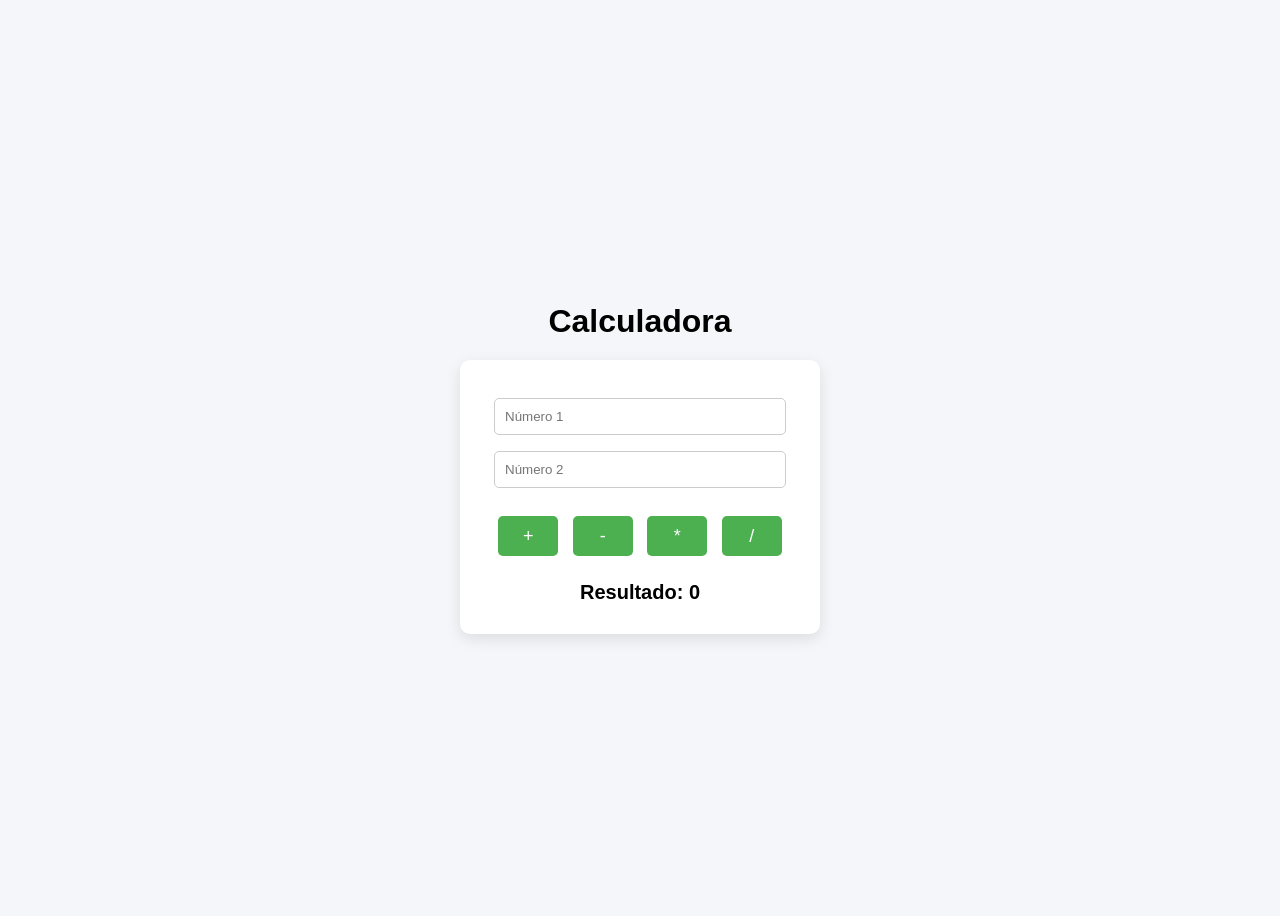
<file: index.html>
<!DOCTYPE html>
<html lang="es">
<head>
    <meta charset="UTF-8">
    <title>Calculadora</title>
<link rel="stylesheet" href="static/style.css">
</head>

<body>

<div class="container">

    <h1>Calculadora</h1>

    <div class="calculator">

        <input type="number" id="num1" placeholder="Número 1">
        <input type="number" id="num2" placeholder="Número 2">

        <div class="buttons">
            <button onclick="calculate('add')">+</button>
            <button onclick="calculate('sub')">-</button>
            <button onclick="calculate('mul')">*</button>
            <button onclick="calculate('div')">/</button>
        </div>

        <div class="result">
            Resultado: <span id="result">0</span>
        </div>

    </div>

</div>

<script>

function calculate(operation){

    let n1 = parseFloat(document.getElementById("num1").value);
    let n2 = parseFloat(document.getElementById("num2").value);

    let result = 0;

    if(operation === "add") result = n1 + n2;
    if(operation === "sub") result = n1 - n2;
    if(operation === "mul") result = n1 * n2;
    if(operation === "div") result = n1 / n2;

    document.getElementById("result").innerText = result;
}

</script>

</body>
</html>
</file>
<file: static/style.css>
body{
    font-family: Arial, Helvetica, sans-serif;
    background-color: #f4f6f9;
    display: flex;
    justify-content: center;
    align-items: center;
    height: 100vh;
}

.container{
    text-align: center;
}

.calculator{
    background: white;
    padding: 30px;
    border-radius: 10px;
    box-shadow: 0px 5px 15px rgba(0,0,0,0.1);
    width: 300px;
}

h1{
    margin-bottom: 20px;
}

input{
    width: 90%;
    padding: 10px;
    margin: 8px 0;
    border-radius: 5px;
    border: 1px solid #ccc;
}

.buttons{
    margin-top: 15px;
}

button{
    width: 60px;
    height: 40px;
    margin: 5px;
    border: none;
    border-radius: 5px;
    background-color: #4CAF50;
    color: white;
    font-size: 18px;
    cursor: pointer;
}

button:hover{
    background-color: #45a049;
}

.result{
    margin-top: 20px;
    font-size: 20px;
    font-weight: bold;
}
</file>
